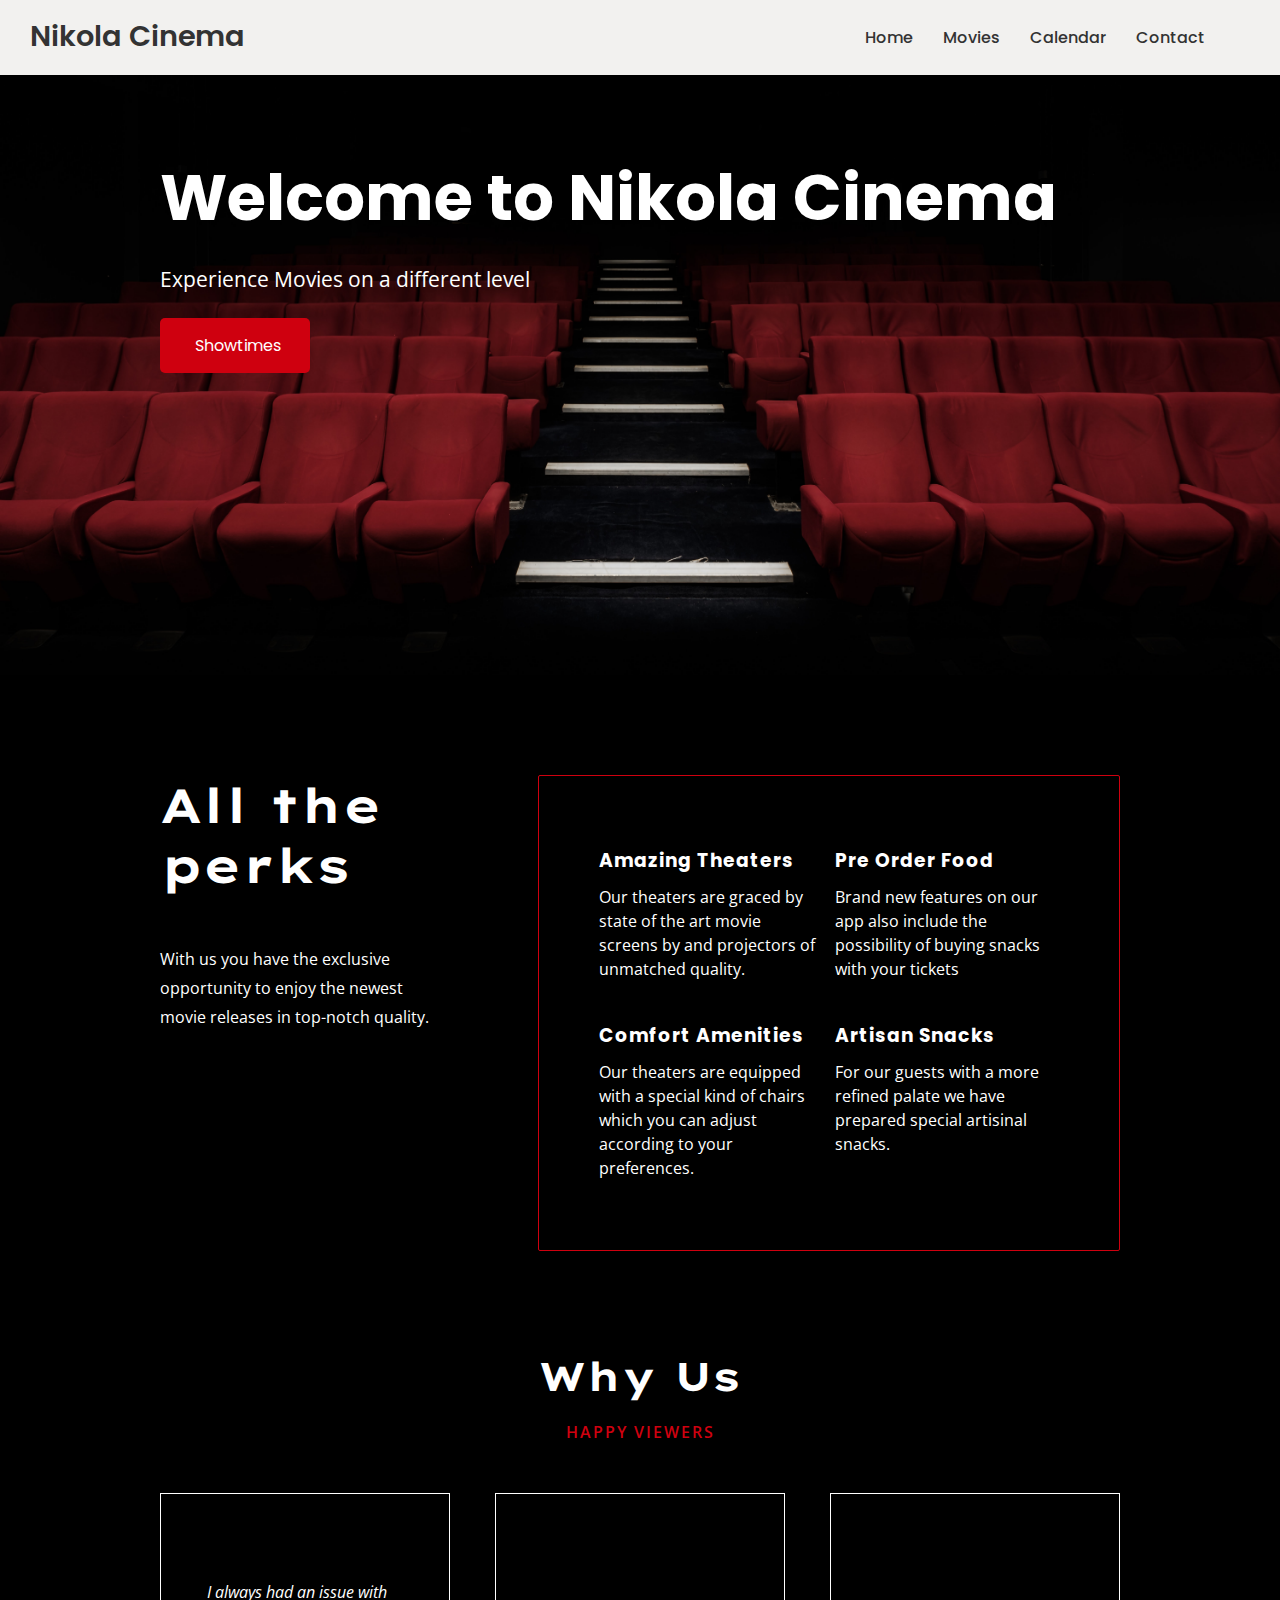
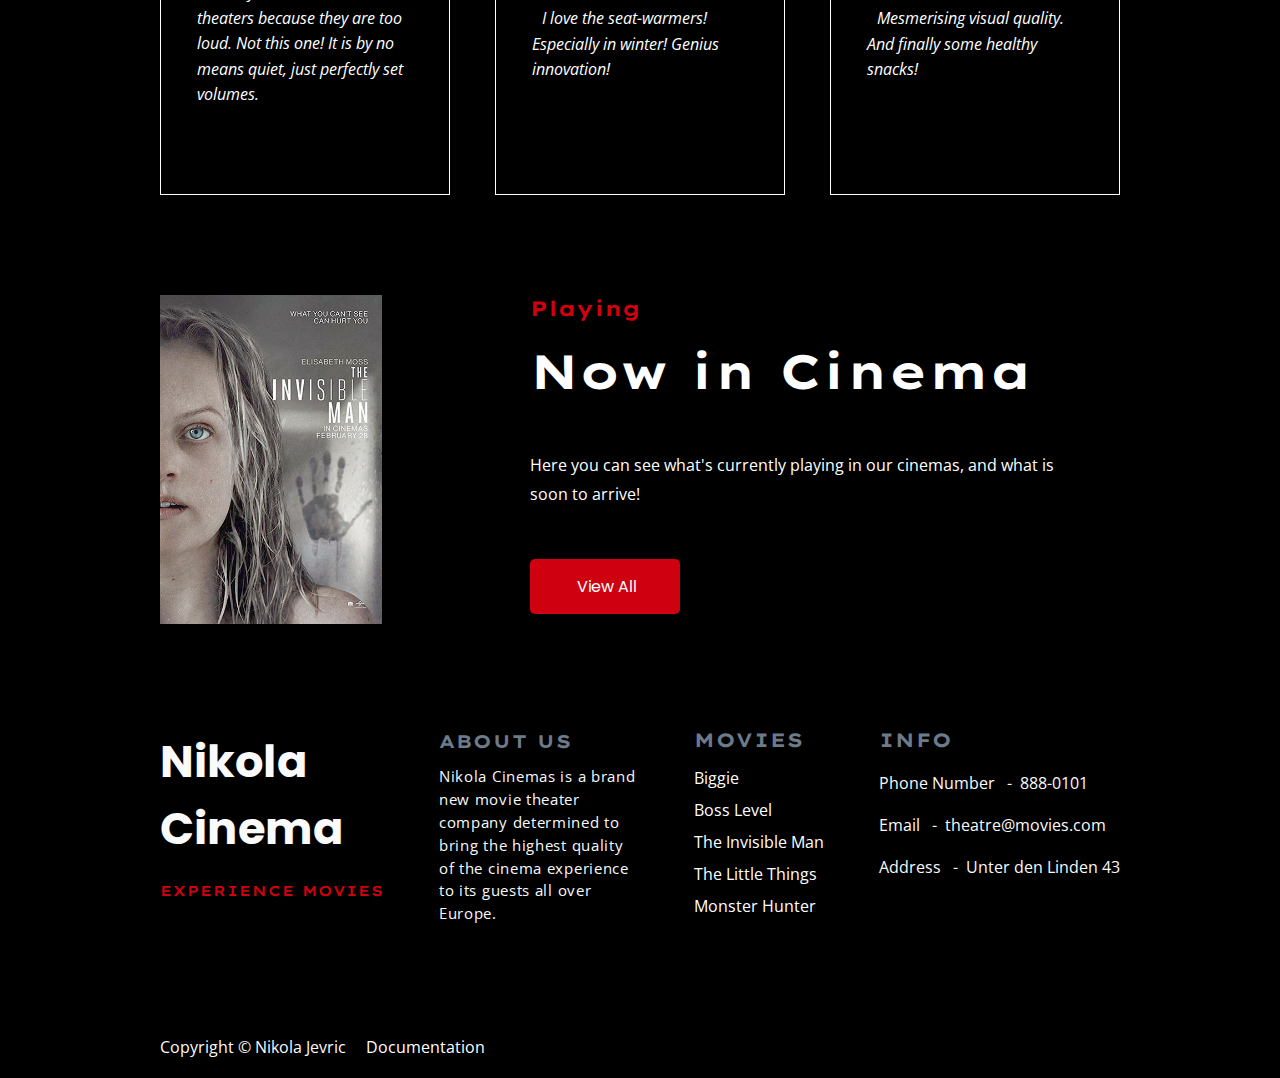
<file: index.html>
<!DOCTYPE html>
<html lang="en">
  <head>
    <meta charset="UTF-8" />
    <meta http-equiv="X-UA-Compatible" content="IE=edge" />
    <meta name="viewport" content="width=2, initial-scale=1.0" />
    <meta
      name="description"
      content="Nikola Cinemas is a brand new movie theater company determined to bring the highest quality of the cinema experience to its guests all over Europe. Created as a partnership between a projector and a sound company, it uses cutting edge technology in achieving its goal."
    />
    <meta name="keywords" content="Nikola cinema, movies,cinema" />
    <meta name="author" content="Nikola Matović" />
    <title>Nikola Cinema</title>
    <link rel="stylesheet" href="assets/css/style.css" type="text/css" />
    <link
      rel="stylesheet"
      href="https://cdnjs.cloudflare.com/ajax/libs/font-awesome/5.15.2/css/all.min.css"
      integrity="sha512-HK5fgLBL+xu6dm/Ii3z4xhlSUyZgTT9tuc/hSrtw6uzJOvgRr2a9jyxxT1ely+B+xFAmJKVSTbpM/CuL7qxO8w=="
      crossorigin="anonymous"
    />
    <link rel="preconnect" href="https://fonts.gstatic.com" />
    <link
      href="https://fonts.googleapis.com/css2?family=Lexend+Mega&family=Open+Sans&family=Poppins&display=swap"
      rel="stylesheet"
    />
    <link rel="icon" type="image/x-icon" href="assets/img/film-solid.svg" />
  </head>
  <body>
    <nav>
      <div id="wrapperNav">
        <div id="logo"></div>
        <div id="links"></div>
        <div id="hamburger">
          <i class="fas fa-bars"></i>
        </div>
      </div>
    </nav>
    <header>
      <div id="naslov">
        <h1>Welcome to Nikola Cinema</h1>
        <p>Experience Movies on a different level</p>
        <div id="dugme">
          <i class="fas fa-film"></i>
          <a href="calendar.html">Showtimes</a>
        </div>
      </div>
    </header>
    <main>
      <div id="about">
        <div id="tekst">
          <h2>All the perks</h2>
          <p>
            With us you have the exclusive opportunity to enjoy the newest movie
            releases in top-notch quality.
          </p>
        </div>
        <div id="opcije"></div>
      </div>
      <div id="komentari">
        <h2>Why Us</h2>
        <p class="podnaslov">Happy Viewers</p>
        <div id="blokoviKomentar"></div>
      </div>
      <div id="projekcija">
        <div id="slikaProjekcija">
          <img src="assets/img/invisible_man.jpg" alt="Now In Cinema" />
        </div>
        <div id="tekstProjekcija">
          <h2>Playing</h2>
          <h3>Now in Cinema</h3>
          <p>
            Here you can see what's currently playing in our cinemas, and what
            is soon to arrive!
          </p>
          <div id="dugme">
            <i class="fas fa-film"></i>
            <a href="movies.html">View All</a>
          </div>
        </div>
      </div>
    </main>
    <footer>
      <div id="wrapperFoo">
        <div id="gornjiFoo">
          <div class="logoFoo">
            <h3>Nikola <br />Cinema</h3>
            <p>Experience Movies</p>
          </div>
          <div class="aboutFoo">
            <h4>About Us</h4>
            <p>
              Nikola Cinemas is a brand new movie theater company determined to
              bring the highest quality of the cinema experience to its guests
              all over Europe.
            </p>
          </div>
          <div class="latestMovies">
            <h4>Movies</h4>
            <div id="linksFoo"></div>
          </div>
          <div class="kontaktInfoFoo">
            <h4>Info</h4>
            <div class="info">
              <p>Phone Number &nbsp; - &nbsp;</p>
              <a href="tel:052121"> 888-0101</a>
            </div>
            <div class="info">
              <p>Email &nbsp; - &nbsp;</p>
              <a href="mailto:052121"> theatre@movies.com</a>
            </div>
            <div class="info">
              <p>Address &nbsp; - &nbsp;</p>
              <a href="#">Unter den Linden 43</a>
            </div>
          </div>
        </div>
        <div id="donjiFoo">
          <div id="leviBlok">
            <p>Copyright &copy; Nikola Jevric</p>
            <a href="documentation.pdf">Documentation</a>
          </div>
          <div id="desniBlok">
            <a href=""><i class="fab fa-facebook"></i></a>
            <a href=""><i class="fab fa-youtube"></i></a>
            <a href=""><i class="fab fa-twitter"></i></a>
            <a href="sitemap.xml"><i class="fas fa-sitemap"></i></a>
          </div>
        </div>
      </div>
    </footer>

    <script src="https://ajax.googleapis.com/ajax/libs/jquery/3.4.1/jquery.min.js"></script>
    <script src="assets/js/main.js" type="text/javascript"></script>
  </body>
</html>
</file>
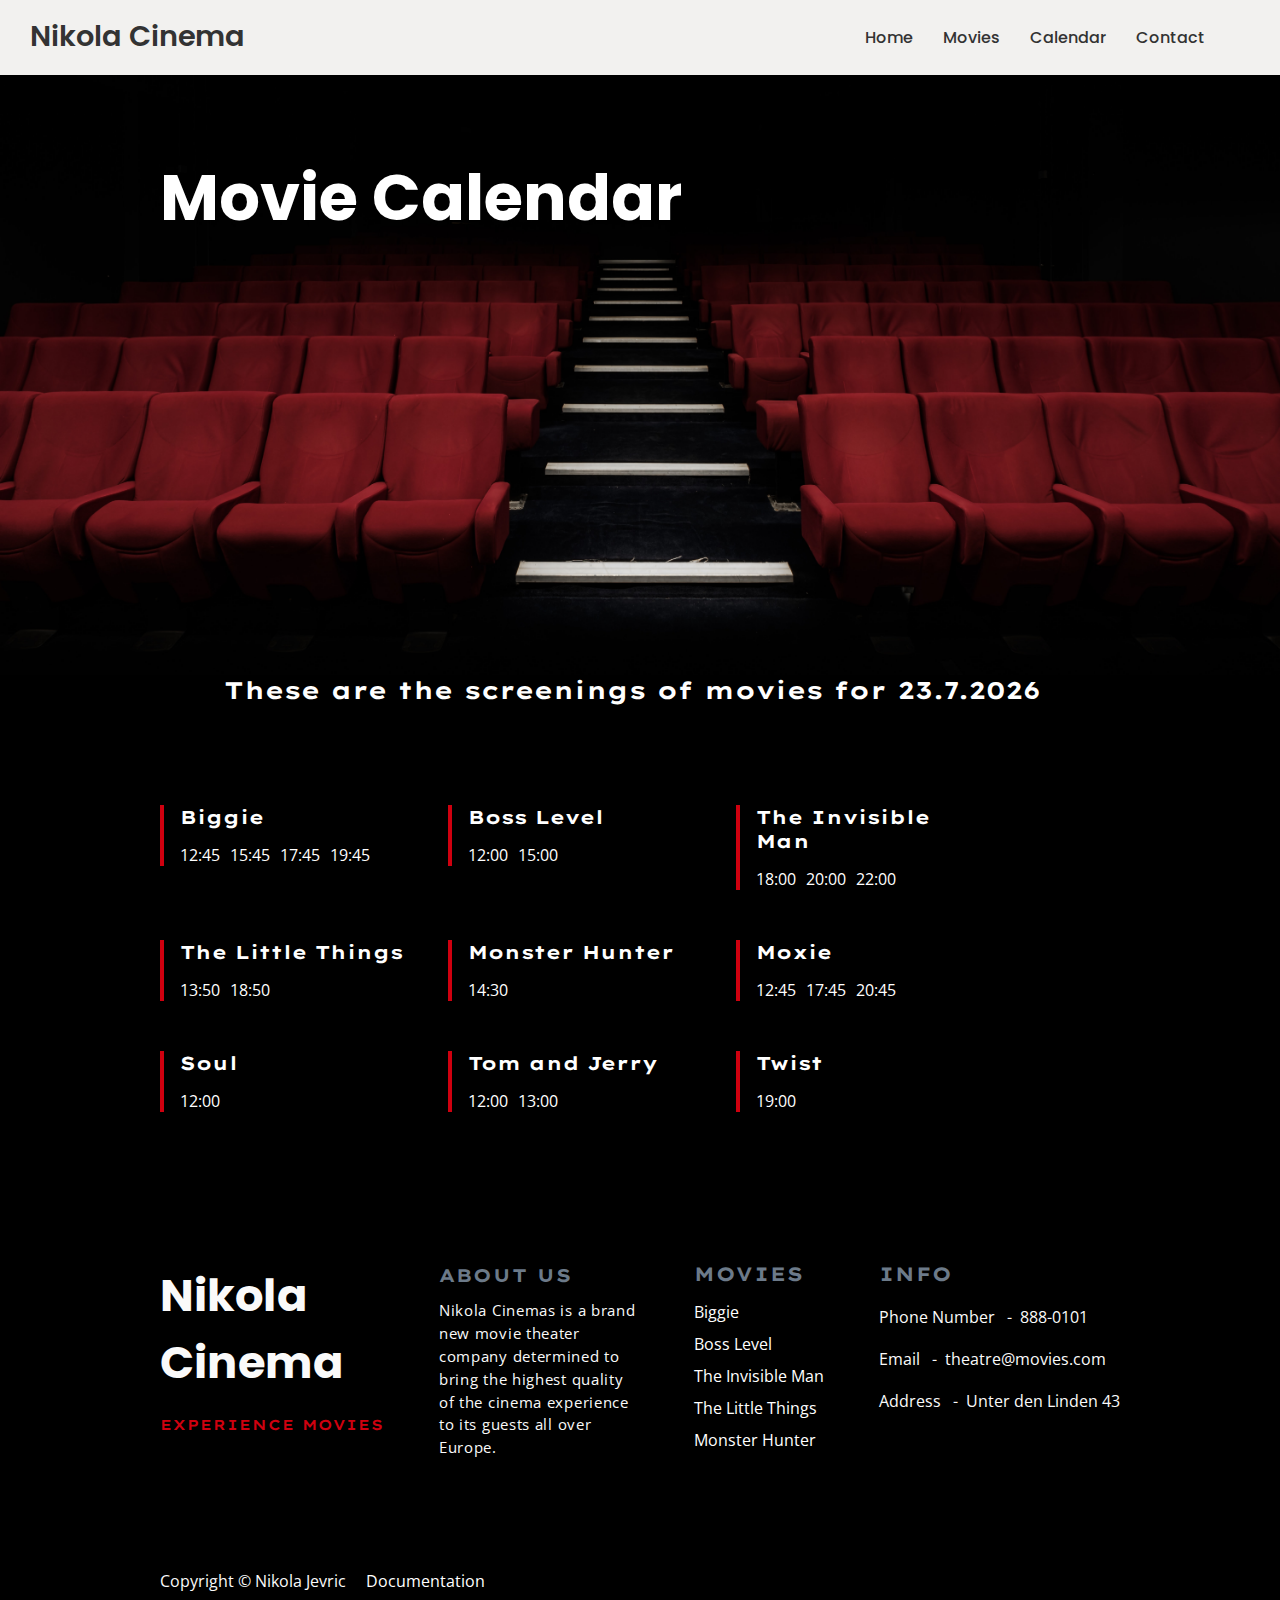
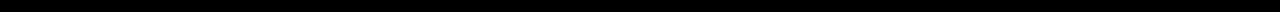
<file: calendar.html>
<!DOCTYPE html>
<html lang="en">
  <head>
    <meta charset="UTF-8" />
    <meta http-equiv="X-UA-Compatible" content="IE=edge" />
    <meta name="viewport" content="width=2, initial-scale=1.0" />
    <meta
      name="description"
      content="Nikola Cinemas is a brand new movie theater company determined to bring the highest quality of the cinema experience to its guests all over Europe. Created as a partnership between a projector and a sound company, it uses cutting edge technology in achieving its goal."
    />
    <meta name="keywords" content="movie,movies,calendar,movie calendar" />
    <meta name="author" content="Nikola Matović" />
    <title>Nikola Cinema - Calendar</title>
    <link rel="stylesheet" href="assets/css/style.css" type="text/css" />
    <link
      rel="stylesheet"
      href="https://cdnjs.cloudflare.com/ajax/libs/font-awesome/5.15.2/css/all.min.css"
      integrity="sha512-HK5fgLBL+xu6dm/Ii3z4xhlSUyZgTT9tuc/hSrtw6uzJOvgRr2a9jyxxT1ely+B+xFAmJKVSTbpM/CuL7qxO8w=="
      crossorigin="anonymous"
    />
    <link rel="preconnect" href="https://fonts.gstatic.com" />
    <link
      href="https://fonts.googleapis.com/css2?family=Lexend+Mega&family=Open+Sans&family=Poppins&display=swap"
      rel="stylesheet"
    />
    <link rel="icon" type="image/x-icon" href="assets/img/film-solid.svg" />
  </head>
  <body>
    <nav>
      <div id="wrapperNav">
        <div id="logo"></div>
        <div id="links"></div>
        <div id="hamburger">
          <i class="fas fa-bars"></i>
        </div>
      </div>
    </nav>
    <header>
      <div id="naslov">
        <h1>Movie Calendar</h1>
      </div>
    </header>
    <main>
      <h2 id="podnaslov">
        These are the screenings of movies for <span id="podnaslovSpan"></span>
      </h2>
      <div id="datumi"></div>
    </main>
    <footer>
      <div id="wrapperFoo">
        <div id="gornjiFoo">
          <div class="logoFoo">
            <h3>Nikola <br />Cinema</h3>
            <p>Experience Movies</p>
          </div>
          <div class="aboutFoo">
            <h4>About Us</h4>
            <p>
              Nikola Cinemas is a brand new movie theater company determined to
              bring the highest quality of the cinema experience to its guests
              all over Europe.
            </p>
          </div>
          <div class="latestMovies">
            <h4>Movies</h4>
            <div id="linksFoo"></div>
          </div>
          <div class="kontaktInfoFoo">
            <h4>Info</h4>
            <div class="info">
              <p>Phone Number &nbsp; - &nbsp;</p>
              <a href="tel:052121"> 888-0101</a>
            </div>
            <div class="info">
              <p>Email &nbsp; - &nbsp;</p>
              <a href="mailto:052121"> theatre@movies.com</a>
            </div>
            <div class="info">
              <p>Address &nbsp; - &nbsp;</p>
              <a href="#">Unter den Linden 43</a>
            </div>
          </div>
        </div>
        <div id="donjiFoo">
          <div id="leviBlok">
            <p>Copyright &copy; Nikola Jevric</p>
            <a href="documentation.pdf">Documentation</a>
          </div>
          <div id="desniBlok">
            <a href=""><i class="fab fa-facebook"></i></a>
            <a href=""><i class="fab fa-youtube"></i></a>
            <a href=""><i class="fab fa-twitter"></i></a>
            <a href="sitemap.xml"><i class="fas fa-sitemap"></i></a>
          </div>
        </div>
      </div>
    </footer>

    <script
      src="https://code.jquery.com/jquery-3.5.1.min.js"
      integrity="sha256-9/aliU8dGd2tb6OSsuzixeV4y/faTqgFtohetphbbj0="
      crossorigin="anonymous"
    ></script>
    <script src="assets/js/main.js" type="text/javascript"></script>
  </body>
</html>
</file>
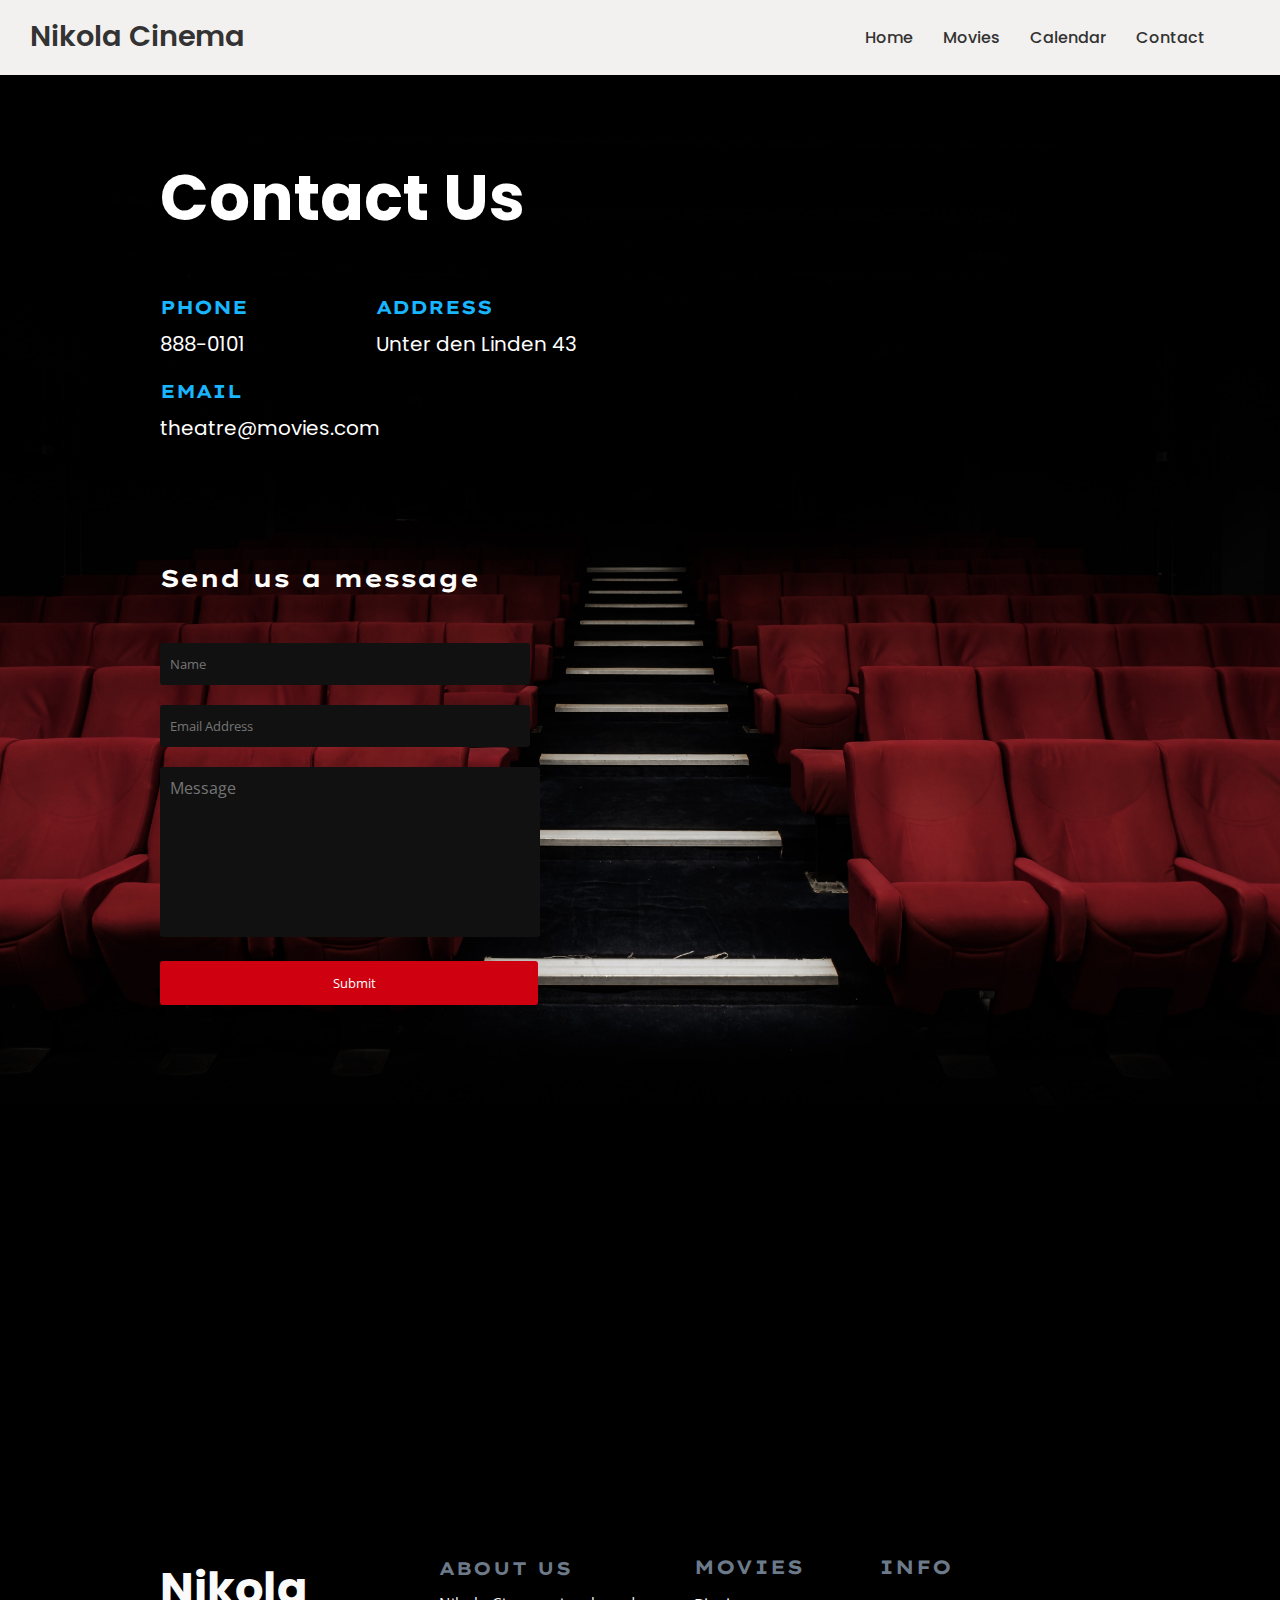
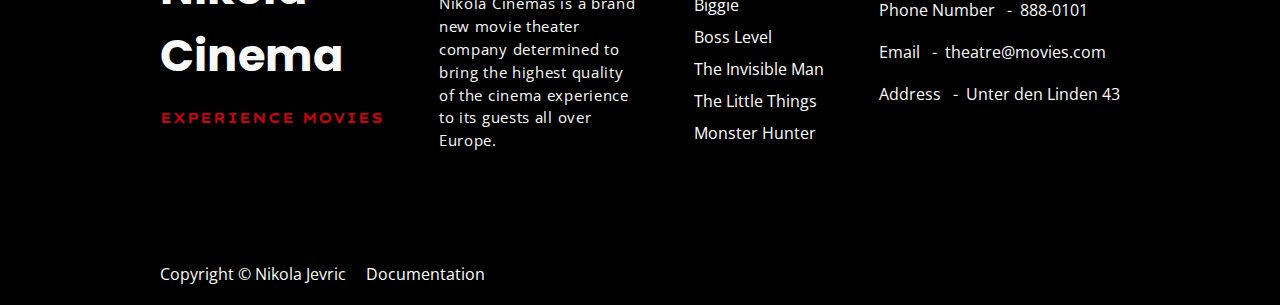
<file: contact.html>
<!DOCTYPE html>
<html lang="en">
  <head>
    <meta charset="UTF-8" />
    <meta http-equiv="X-UA-Compatible" content="IE=edge" />
    <meta name="viewport" content="width=2, initial-scale=1.0" />
    <meta
      name="description"
      content="Nikola Cinemas is a brand new movie theater company determined to bring the highest quality of the cinema experience to its guests all over Europe. Created as a partnership between a projector and a sound company, it uses cutting edge technology in achieving its goal."
    />
    <meta name="keywords" content="contact,message" />
    <meta name="author" content="Nikola Matović" />
    <title>Nikola Cinema - Contact</title>
    <link rel="stylesheet" href="assets/css/style.css" type="text/css" />
    <link
      rel="stylesheet"
      href="https://cdnjs.cloudflare.com/ajax/libs/font-awesome/5.15.2/css/all.min.css"
      integrity="sha512-HK5fgLBL+xu6dm/Ii3z4xhlSUyZgTT9tuc/hSrtw6uzJOvgRr2a9jyxxT1ely+B+xFAmJKVSTbpM/CuL7qxO8w=="
      crossorigin="anonymous"
    />
    <link rel="preconnect" href="https://fonts.gstatic.com" />
    <link
      href="https://fonts.googleapis.com/css2?family=Lexend+Mega&family=Open+Sans&family=Poppins&display=swap"
      rel="stylesheet"
    />
    <link rel="icon" type="image/x-icon" href="assets/img/film-solid.svg" />
  </head>
  <body>
    <nav>
      <div id="wrapperNav">
        <div id="logo"></div>
        <div id="links"></div>
        <div id="hamburger">
          <i class="fas fa-bars"></i>
        </div>
      </div>
    </nav>
    <header>
      <div id="naslov">
        <h1>Contact Us</h1>
        <div id="contactInfoBlock">
          <div class="contactInfo">
            <h3>Phone</h3>
            <a href="tel:111"> 888-0101</a>
          </div>
          <div class="contactInfo">
            <h3>Address</h3>
            <a href="https://goo.gl/maps/XMEQLj2FBGiPEshU7"
              >Unter den Linden 43</a
            >
          </div>
          <div class="contactInfo">
            <h3>Email</h3>
            <a href="mailto:theatre@movies.com">theatre@movies.com</a>
          </div>
        </div>
      </div>
      <div id="contact">
        <div id="forma">
          <h2>Send us a message</h2>
          <form action="#" method="POST" id="kontaktForma">
            <div class="group">
              <input type="text" name="ime" id="ime" placeholder="Name" />
              <p class="err"></p>
            </div>
            <div class="group">
              <input
                type="email"
                name="email"
                id="email"
                placeholder="Email Address"
              />
              <p class="err"></p>
            </div>
            <div class="group">
              <textarea
                id="poruka"
                name="poruka"
                placeholder="Message"
              ></textarea>
              <p class="err"></p>
            </div>

            <input type="submit" name="submit" id="submit" value="Submit" />
          </form>
        </div>
      </div>
    </header>
    <main>
      <div id="mapa">
        <iframe
          src="https://www.google.com/maps/embed?pb=!1m18!1m12!1m3!1d2427.9314824265803!2d13.384324115953126!3d52.51657904423496!2m3!1f0!2f0!3f0!3m2!1i1024!2i768!4f13.1!3m3!1m2!1s0x47a851c494835237%3A0x5cb479c27f53e5c6!2zVW50ZXIgZGVuIExpbmRlbiA0MywgMTAxMTcgQmVybGluLCDQndC10LzQsNGH0LrQsA!5e0!3m2!1ssr!2srs!4v1614987080625!5m2!1ssr!2srs"
          style="border: 0"
          allowfullscreen=""
          loading="lazy"
        ></iframe>
      </div>
    </main>
    <footer>
      <div id="wrapperFoo">
        <div id="gornjiFoo">
          <div class="logoFoo">
            <h3>Nikola <br />Cinema</h3>
            <p>Experience Movies</p>
          </div>
          <div class="aboutFoo">
            <h4>About Us</h4>
            <p>
              Nikola Cinemas is a brand new movie theater company determined to
              bring the highest quality of the cinema experience to its guests
              all over Europe.
            </p>
          </div>
          <div class="latestMovies">
            <h4>Movies</h4>
            <div id="linksFoo"></div>
          </div>
          <div class="kontaktInfoFoo">
            <h4>Info</h4>
            <div class="info">
              <p>Phone Number &nbsp; - &nbsp;</p>
              <a href="tel:052121"> 888-0101</a>
            </div>
            <div class="info">
              <p>Email &nbsp; - &nbsp;</p>
              <a href="mailto:052121"> theatre@movies.com</a>
            </div>
            <div class="info">
              <p>Address &nbsp; - &nbsp;</p>
              <a href="#">Unter den Linden 43</a>
            </div>
          </div>
        </div>
        <div id="donjiFoo">
          <div id="leviBlok">
            <p>Copyright &copy; Nikola Jevric</p>
            <a href="documentation.pdf">Documentation</a>
          </div>
          <div id="desniBlok">
            <a href=""><i class="fab fa-facebook"></i></a>
            <a href=""><i class="fab fa-youtube"></i></a>
            <a href=""><i class="fab fa-twitter"></i></a>
            <a href="sitemap.xml"><i class="fas fa-sitemap"></i></a>
          </div>
        </div>
      </div>
    </footer>

    <script
      src="https://code.jquery.com/jquery-3.5.1.min.js"
      integrity="sha256-9/aliU8dGd2tb6OSsuzixeV4y/faTqgFtohetphbbj0="
      crossorigin="anonymous"
    ></script>
    <script src="assets/js/main.js" type="text/javascript"></script>
  </body>
</html>
</file>
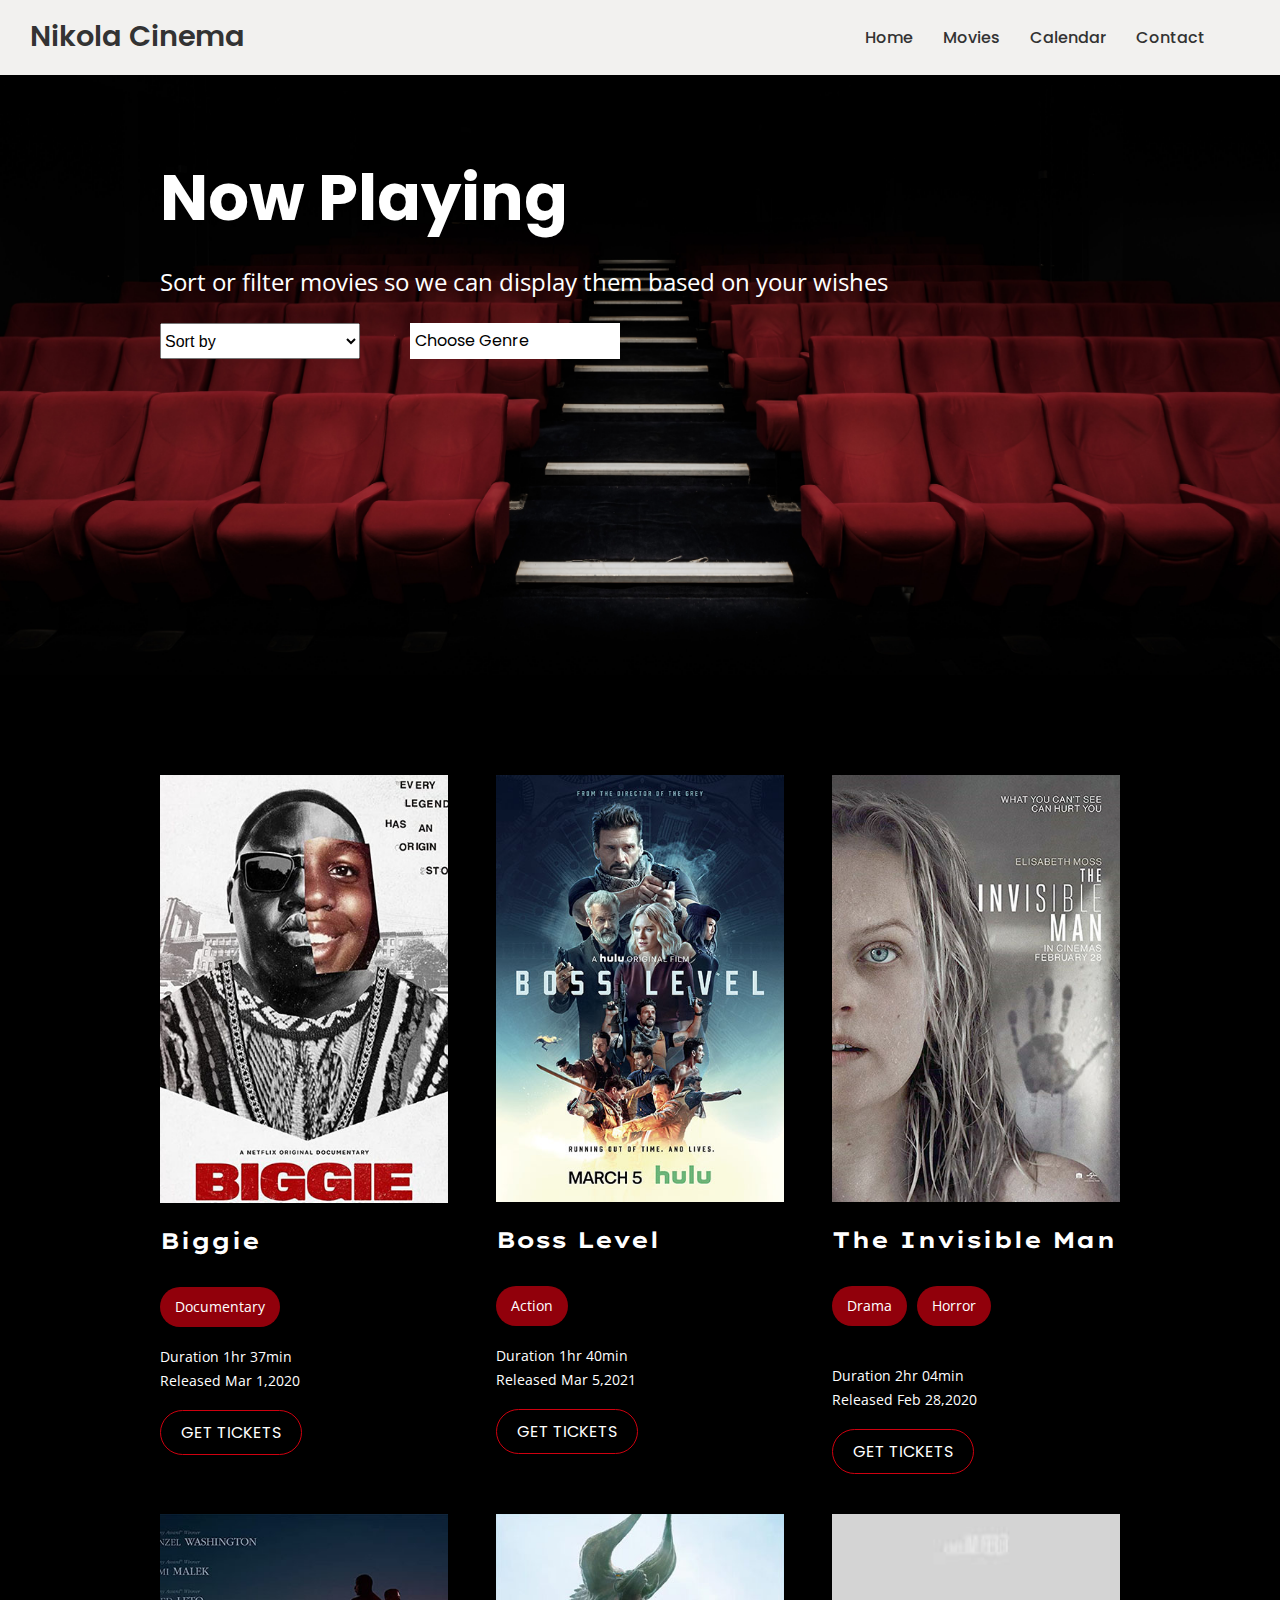
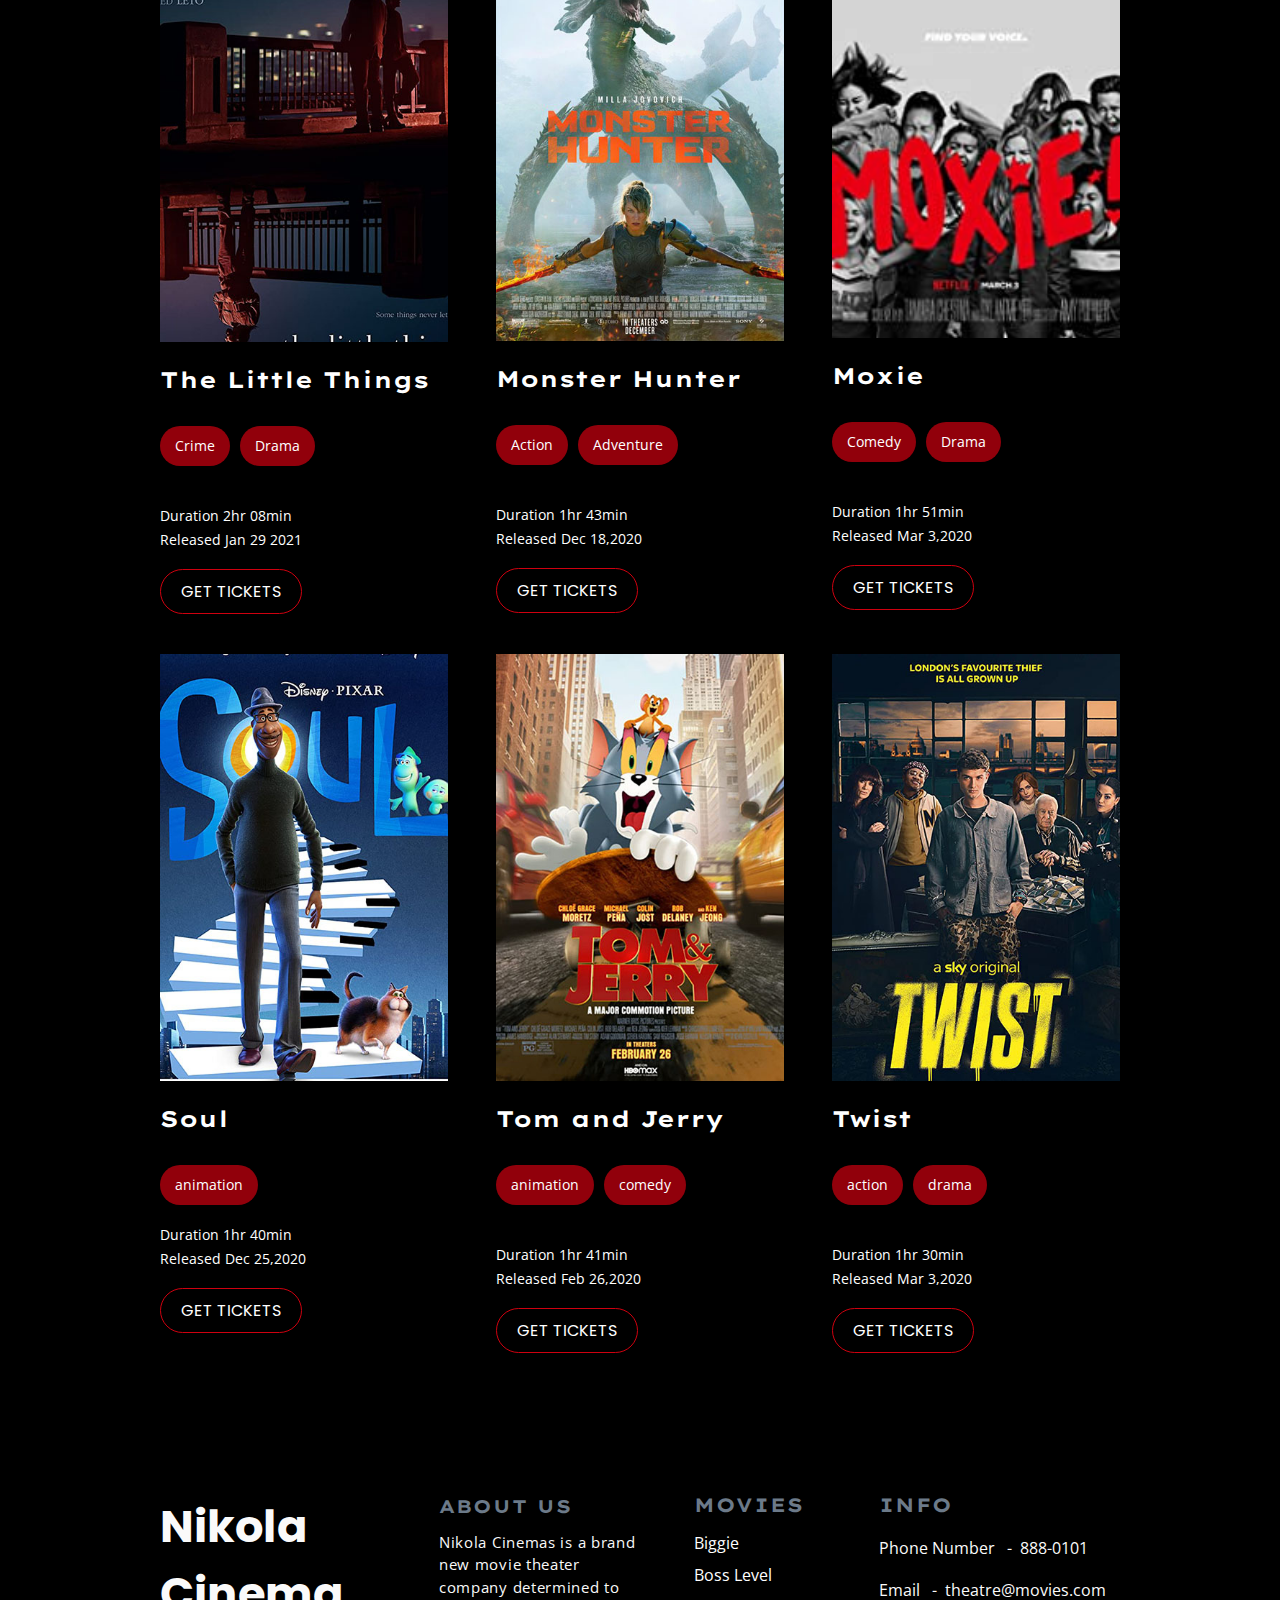
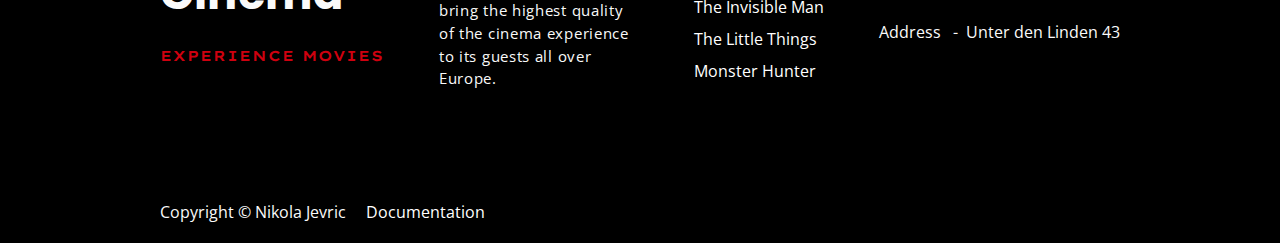
<file: movies.html>
<!DOCTYPE html>
<html lang="en">
<head>
    <meta charset="UTF-8"/>
    <meta http-equiv="X-UA-Compatible" content="IE=edge"/>
    <meta name="viewport" content="width=2, initial-scale=1.0"/>
    <meta name="description" content="Nikola Cinemas is a brand new movie theater company determined to bring the highest quality of the cinema experience to its guests all over Europe. Created as a partnership between a projector and a sound company, it uses cutting edge technology in achieving its goal."/>
    <meta name="keywords" content="now playing, action,comedy,adventure,drama,tickets,horror"/>
    <meta name="author" content="Nikola Matović"/>
    <title>Nikola Cinema - Movie List</title>
    <link rel="stylesheet" href="assets/css/style.css" type="text/css"/>
    <link rel="stylesheet" href="https://cdnjs.cloudflare.com/ajax/libs/font-awesome/5.15.2/css/all.min.css" integrity="sha512-HK5fgLBL+xu6dm/Ii3z4xhlSUyZgTT9tuc/hSrtw6uzJOvgRr2a9jyxxT1ely+B+xFAmJKVSTbpM/CuL7qxO8w==" crossorigin="anonymous" />
    <link rel="preconnect" href="https://fonts.gstatic.com">
    <link href="https://fonts.googleapis.com/css2?family=Lexend+Mega&family=Open+Sans&family=Poppins&display=swap" rel="stylesheet"/>
    <link rel="icon" type="image/x-icon" href="assets/img/film-solid.svg"/> 
</head>
<body>
    
    <nav>
        <div id="wrapperNav">
            <div id="logo"></div>
            <div id="links">
               
            </div>
            <div id="hamburger">
                <i class="fas fa-bars"></i>
            </div>
        </div>
    </nav>
    <header>
        <div id="naslov">
            <h1>Now Playing</h1>
            <p id="sortFilterTekst">Sort or filter movies so we can display them based on your wishes</p>
            <form action="#" method="POST" id="formaFilterSort">
                
                <div id="sortHtml">
                    <select id="sort">
                       
                    </select>
        
                </div>
                
                <div id="filter">
                    <div id="pocetniPrikazFilter"><span>Choose Genre</span><i class="fas fa-arrow-down"></i></div>
                    <div id="zanrovi">

                    

                    </div>
                </div>
            </form>
           

           
        </div>
       
    </header>
    <main>
       
        <div id="filmovi">
           
        </div>

        
    </main>
    <footer>
        <div id="wrapperFoo">
            <div id="gornjiFoo">
                <div class="logoFoo">
                    <h3>Nikola <br/>Cinema</h3>
                    <p>Experience Movies</p>
                </div>
                <div class="aboutFoo">
                    <h4>About Us</h4>
                    <p>Nikola Cinemas is a brand new movie theater company determined to bring the highest quality of the cinema experience to its guests all over Europe.</p>
                </div>
                <div class="latestMovies">
                    <h4>Movies</h4>
                    <div id="linksFoo">
               
                    </div>
                    
                   
                </div>
                <div class="kontaktInfoFoo">
                    <h4>Info</h4>
                    <div class="info">
                        <p>Phone Number &nbsp; - &nbsp;</p><a href="tel:052121"> 888-0101</a>
                    </div>
                    <div class="info">
                        <p>Email  &nbsp; - &nbsp; </p><a href="mailto:052121"> theatre@movies.com</a>
                    </div>
                    <div class="info">
                        <p>Address  &nbsp; - &nbsp; </p><a href="#">Unter den Linden 43</a>
                    </div>
                </div>
               
            </div>
            <div id="donjiFoo">
                <div id="leviBlok">
                    <p>Copyright &copy; Nikola Jevric</p>
                    <a href="documentation.pdf">Documentation</a>
                </div>
                <div id="desniBlok">
                    <a href=""><i class="fab fa-facebook"></i></a>
                    <a href=""><i class="fab fa-youtube"></i></a>
                    <a href=""><i class="fab fa-twitter"></i></a>
                    <a href="sitemap.xml"><i class="fas fa-sitemap"></i></a>
                </div>
            </div>
        </div>  
    </footer>
    <div id="getTicket">
        <div id="getTicketBlock">
            <div id="gornjiGetTicket">
                <h2>Order Tickets Online</h2>
                <i class="far fa-times-circle"></i>
            </div>
            <div id="donjiGetTicket">
                
            </div>
        </div>
    </div>
    <script
  src="https://code.jquery.com/jquery-3.5.1.min.js"
  integrity="sha256-9/aliU8dGd2tb6OSsuzixeV4y/faTqgFtohetphbbj0="
  crossorigin="anonymous"></script>
    <script src="assets/js/main.js" type="text/javascript"></script>
   
</body>
</html>
</file>
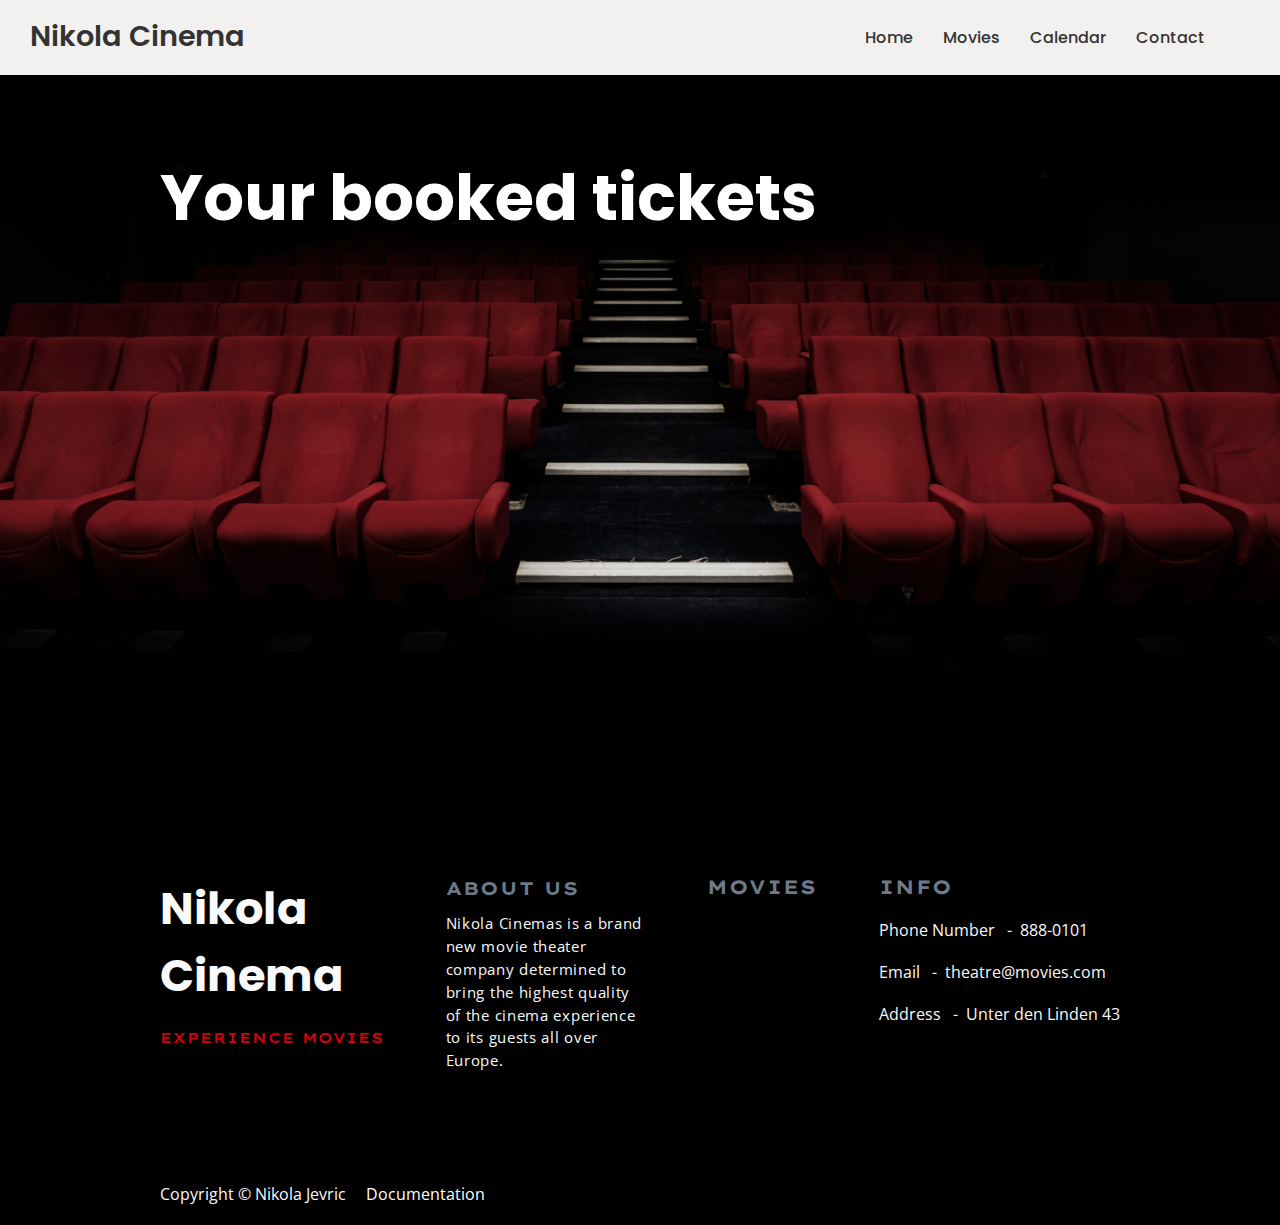
<file: orders.html>
<!DOCTYPE html>
<html lang="en">
<head>
    <meta charset="UTF-8"/>
    <meta http-equiv="X-UA-Compatible" content="IE=edge"/>
    <meta name="viewport" content="width=2, initial-scale=1.0"/>
    <meta name="description" content="Nikola Cinemas is a brand new movie theater company determined to bring the highest quality of the cinema experience to its guests all over Europe. Created as a partnership between a projector and a sound company, it uses cutting edge technology in achieving its goal."/>
    <meta name="keywords" content="booked tickets, tickets, booked"/>
    <meta name="author" content="Nikola Matović"/>
    <title>Nikola Cinema - Orders List</title>
    <link rel="stylesheet" href="assets/css/style.css" type="text/css"/>
    <link rel="stylesheet" href="https://cdnjs.cloudflare.com/ajax/libs/font-awesome/5.15.2/css/all.min.css" integrity="sha512-HK5fgLBL+xu6dm/Ii3z4xhlSUyZgTT9tuc/hSrtw6uzJOvgRr2a9jyxxT1ely+B+xFAmJKVSTbpM/CuL7qxO8w==" crossorigin="anonymous" />
    <link rel="preconnect" href="https://fonts.gstatic.com">
    <link href="https://fonts.googleapis.com/css2?family=Lexend+Mega&family=Open+Sans&family=Poppins&display=swap" rel="stylesheet"/>
    <link rel="icon" type="image/x-icon" href="assets/img/film-solid.svg"/> 
</head>
<body>
    <nav>
        <div id="wrapperNav">
            <div id="logo"></div>
            <div id="links">
                
            </div>
            <div id="hamburger">
                <i class="fas fa-bars"></i>
            </div>
        </div>
    </nav>

    <header>
        <div id="naslov">
            <h1>Your booked tickets</h1>
          
           
        </div>
       
    </header>
    <main>
        <div id="orders">

        </div>
    </main>
    <footer>
        <div id="wrapperFoo">
            <div id="gornjiFoo">
                <div class="logoFoo">
                    <h3>Nikola <br/>Cinema</h3>
                    <p>Experience Movies</p>
                </div>
                <div class="aboutFoo">
                    <h4>About Us</h4>
                    <p>Nikola Cinemas is a brand new movie theater company determined to bring the highest quality of the cinema experience to its guests all over Europe.</p>
                </div>
                <div class="latestMovies">
                    <h4>Movies</h4>
                    <div id="linksFoo">
               
                    </div>
                    
                   
                </div>
                <div class="kontaktInfoFoo">
                    <h4>Info</h4>
                    <div class="info">
                        <p>Phone Number &nbsp; - &nbsp;</p><a href="tel:052121"> 888-0101</a>
                    </div>
                    <div class="info">
                        <p>Email  &nbsp; - &nbsp; </p><a href="mailto:052121"> theatre@movies.com</a>
                    </div>
                    <div class="info">
                        <p>Address  &nbsp; - &nbsp; </p><a href="#">Unter den Linden 43</a>
                    </div>
                </div>
               
            </div>
            <div id="donjiFoo">
                <div id="leviBlok">
                    <p>Copyright &copy; Nikola Jevric</p>
                    <a href="documentation.pdf">Documentation</a>
                </div>
                <div id="desniBlok">
                    <a href=""><i class="fab fa-facebook"></i></a>
                    <a href=""><i class="fab fa-youtube"></i></a>
                    <a href=""><i class="fab fa-twitter"></i></a>
                    <a href="sitemap.xml"><i class="fas fa-sitemap"></i></a>
                </div>
            </div>
        </div>  
    </footer>
 
    <script src="https://ajax.googleapis.com/ajax/libs/jquery/3.4.1/jquery.min.js"></script>
    <script src="assets/js/main.js" type="text/javascript"></script>
</body>
</html>
</file>
<file: assets/css/style.css>
*{
    padding:0px;
    margin:0px;
    
   
    
}

a{
    text-decoration: none;
    color:#fff;
}
p,label,textarea,input{
    font-family: 'Open Sans', sans-serif;
}
h2,h3{
    font-family: 'Lexend Mega', sans-serif;
}
/* NAV */
nav{
   width:100%;
    z-index: 100;
   background:#F2F1EF;
   padding:15px 0px;
   position:fixed;
   top:0px;
   font-family: 'Poppins', sans-serif;
}
 #wrapperNav{
    display: flex;
    justify-content: space-between;
    margin:0px 30px;
}
 nav #logo a{
    font-size:1.8em;
    font-weight: 600;
    
    color:#333;
}
 nav #links{
    margin:10px 0px;
    transition: .3s ease;

}
nav #hamburger{
    display:none;
}
 nav #links a{

    margin:0px 15px;
    font-size:1em;
    text-decoration: none;
    color: #333;
    font-weight: 500;
   
    transition: .3s ease;
}

 nav #links a:hover{
    color:#6C7A89;
}
nav #links .active{
    font-weight: 600;
}




/* HEADER */
header{
    min-height:75vh;
    background-image: url('../img/heaader.jpg');
    background-size: cover;
    background-position: bottom;
    
}
header #naslov{

    color:#fff;
    width:65%;
    margin:0px auto;
    padding-top:250px;
    /* margin:auto auto; */
    font-family: 'Poppins', sans-serif;
}
header #naslov h1{
    font-size:4.8em;
    margin-bottom: 20px;
}
header #naslov #sortFilterTekst{
    font-size:1.5em;
    color:#fff;
}
header #naslov p{
    font-size:1.5em;
    color:#fff;
    padding-bottom: 25px;
}
header #naslov #dugme, main #projekcija #tekstProjekcija #dugme{
    text-decoration: none;
    padding:15px;
    width:150px;
    background-color: #CF000F;
    text-align: center;
    color:#fff;
    border-radius: 5px;
}
header #naslov #dugme i,main #projekcija #tekstProjekcija #dugme i{
    margin-right: 5px;
}
header #naslov #dugme a,main #projekcija #tekstProjekcija #dugme a{
    color:#fff;
    text-decoration: none;
}


/* MAIN */
main{
    color:#fff;
}
main #about{
    width:65%;
    padding-top: 100px;
    margin:0px auto;
    display: flex;
    justify-content: space-between;
}
main #about #tekst{
    width:30%;
}
main #about #tekst h2{
    font-size:4em;
    font-family: 'Lexend Mega', sans-serif;
    margin-bottom: 50px;
}

main #about #tekst p{
    line-height: 1.8;
}
main #about #opcije{
    border:1px solid #CF000F;
    padding:50px;
    width: 50%;
   text-align: left;
    border-radius: 2px;
   
}
main #about #opcije .opcija{
    padding:20px 10px;
    width:45%;
    float: left;
    
}

main #about #opcije h3{
    font-family: 'Poppins', sans-serif;
    margin-bottom: 10px;
    letter-spacing: 1px;
}
main #about #opcije .opcija p{
    text-align: left;
    line-height: 1.5;
}
main #komentari{
    width:65%;
    margin:0px auto;
    margin-top:100px;
}
main #komentari h2{
    font-size:2.5em;
    text-align: center;
}
main #komentari .podnaslov{
    margin-top:20px;
    color:#CF000F;
    letter-spacing: 2px;
    text-transform: uppercase;
    text-align: center;
    font-weight: 600;
}
main #komentari #blokoviKomentar {
    display:flex;
    justify-content: space-between;
}
main #komentari #blokoviKomentar .blokKomentar{
    margin-top:50px;
    height:300px;
    width:30%;
    border:1px solid #fff;
    position:relative;
}
main #komentari #blokoviKomentar .blokKomentar p{
    font-size:1em;
    line-height: 1.6;
    width:75%;
    font-style: italic;
    position:absolute;
    top:50%;
    left:50%;
    transform: translate(-50%,-50%);
}
main #komentari #blokoviKomentar .blokKomentar p span:first-of-type{
    margin-right: 10px;
}
main #komentari #blokoviKomentar .blokKomentar p span:last-child{
    margin-left: 10px;
}
main #projekcija{
    width:65%;
    /* margin:200px auto; */
    margin:0px auto;
    padding:100px 0px;
    display:flex;
}
main #projekcija #slikaProjekcija img{
    width:60%;
}
main #projekcija #tekstProjekcija h2{
    font-size:1.3em;
    color:#CF000F;
    margin-bottom: 20px;
    font-family: 'Lexend Mega', sans-serif;
}  
main #projekcija #tekstProjekcija h3{
    font-size:3em;
    margin-bottom: 50px;
}
main #projekcija #tekstProjekcija p{
    width:90%;
    margin-bottom: 50px;
    line-height: 1.8;
}
main #projekcija #tekstProjekcija a{
    font-family: 'Poppins', sans-serif;
}
main,footer{
    background-color: #000;
}

/* MOVIES */
#formaFilterSort{
    display: flex;
}
#formaFilterSort #sort{
    width:200px;
    height:36px;
    margin-right: 50px;
   font-size:1em;
}
#formaFilterSort #sort option{
    padding:20px 0px;
}
#formaFilterSort #filter #pocetniPrikazFilter{
    height:31px;
    background-color: #fff;
    color:#000;
    padding:5px 5px 0px 5px;
    display: flex;
    justify-content: space-between;
    width:200px;
    
}
#formaFilterSort #filter #pocetniPrikazFilter i{
    padding-top:6px;
    font-size:.75em;
}
#formaFilterSort #filter{
    width:200px;
    
}
#zanrovi{
    padding:10px 10px;
    display:none;
    background:#fff;
    color:#333;
    width:190px
}
#zanrovi input{
    margin-bottom: 10px;
    margin-right: 10px;
}
.prikazZanr{
    display:block!important;
}






main #filmovi{
    width:65%;
    margin:0px auto;
    
    padding:100px 0px;
    display: flex;
    flex-wrap: wrap;
    justify-content: space-between;
}
#filmovi .film{
    width:22%;
    margin-bottom: 50px;

}

#filmovi .film:nth-child(4){
    flex-wrap: after;
}
#filmovi .film img{
    width:100%;
}

#filmovi .film h2{
    min-height:40px;
    margin: 20px 0px;
    font-size:1.4em;
}
#filmovi .film .genre{
    display: flex;
    flex-wrap: wrap;
    margin-bottom: 10px;

}
#filmovi .film .genre p{
    background:rgba(207, 0, 15,0.7);
    text-align: center;
    border-radius: 2px;
    padding:10px 15px;
    margin-bottom: 10px;
    margin-right: 10px;
     height:20px;
     border-radius: 50px;
}

#filmovi .film p{
    margin-bottom: 5px;
    font-size:.9em;
}
#filmovi .film p:nth-of-type(2){
   margin-bottom: 30px;
}
#filmovi .film a{
   
    border:1px solid #CF000F;
    padding:10px 20px;
    text-decoration: none;
    color:#fff;
    text-align: center;
    font-family: 'Poppins', sans-serif;
    text-transform: uppercase;
    transition: .3s ease;
    border-radius: 50px;
    
}
#filmovi .film a:hover{
    
    background-color: #CF000F;
}


/* CALENDAR */
main #podnaslov{
    width: 65%;
    margin:0px auto;
}
main #datumi{
    width:65%;
    margin:0px auto;
    padding:100px 0px;
    display: flex;
    flex-wrap: wrap;
    
}
main #datumi .datum{
    padding-bottom: 20px;
    width:30%;
    
   
 
}
main #datumi .datum h2{
    margin-bottom: 50px;
    font-size:2.5em;
}
main #datumi .datum .projekcijaFilmova{
    display: flex;
    flex-wrap: wrap;
}
main #datumi .datum .filmProjekcija{
    margin-bottom: 30px;
    margin-right: 50px;
    width:80%!important;
    position:relative;
    padding-left: 20px;
   
}
.linija{
    height:100%;
    width:4px;
    background-color: #CF000F;
    position:absolute;
    left:0px;
}

main #datumi .datum .filmProjekcija .vremePrikaz{
    display: flex;
    margin-top:15px;
}
main #datumi .datum .filmProjekcija .vremePrikaz p{
    margin-right: 10px;
}



/* AUTHOR */
#autor{
    width:65%;
    margin:0px auto;
    display: flex;
    justify-content: space-between;
    padding:100px 0px;
}
#autor #slikaAutor{
    width: 30%;
}
#autor #slikaAutor img{
    width: 100%;
}
#autor #tekstAutor .infoAutor{
    margin-bottom: 50px;
}
#autor #tekstAutor .infoAutor h2{
    font-size:2.5em;
    margin-bottom: 50px;
}
#autor #tekstAutor{
    line-height:1.8;
}

/* CONTACT */
#contactInfoBlock{
    margin-top:50px;
    width:50%;
    display: flex;
    flex-wrap: wrap;
}
#contactInfoBlock .contactInfo{
    width: 45%;
    margin-bottom: 20px;
}
#contactInfoBlock .contactInfo h3{
    text-transform: uppercase;
    margin-bottom: 10px;
    color:#19B5FE;
}
#contactInfoBlock .contactInfo a{
    font-size:1.25em;
}
#contact{
    margin:0px auto;
    padding:100px 0px;
    width:65%;
    display: flex;
    justify-content: space-between;
}
#contact #forma{
    width:50%;
}
#contact #forma h2{
    margin-bottom: 50px;
    color: #fff;
}
#contact #forma form{
    width:75%;
    display: flex;
    flex-direction: column;
    
    
}

#contact #forma form .err{
    color:#fff;
    margin-top:10px;
    margin-bottom: 20px;
    letter-spacing: .6px;
}
#contact #forma form input{
    height:42px;
    padding-left: 10px;
   
  width:100%;
    background-color: rgb(17,17,17);
    border:0px;
    color:#fff;
    border-radius: 3px;
}
#contact #forma form textarea{
    width:100%;
    height:150px;
    resize: none;
    border:0px;
    background-color: rgb(17,17,17);
    border-radius: 3px;
    padding:10px;
    color:#fff;
    font-size:1em;
    margin-bottom:0px;
}
#contact #forma form input[type="submit"]{
    background-color: rgb(207, 0, 15);
    height:44px;
    width:105%;
}
 #mapa {
    width: 100%;
    height:350px;
    border:0px;
    padding-bottom: 100px;
}
#mapa iframe{
    width: 100%;
    height:100%;
    border:0px;
}
/* TICKETS */
#karte{
    width:65%;
    margin:0px auto;
    height:100vh;
    padding:100px 0px;
}
#karte h2{
    font-size:1.5em;
    margin-bottom: 20px;
}

#bioskop {
    display: flex;
    margin:0px auto;
    
}
#bioskop .kolona:nth-of-type(2){
    margin:0px 20px;
}
#bioskop .kolona .red{
    display: flex;
}
#bioskop .kolona .red .sediste{
    margin-right: 10px;
    height:20px;
    width:20px;
    background-color: #fff;
    margin-bottom: 10px;
    border-radius: 1px;
}
/* FOOTER */
footer{
    width:100%;
    color:#fafafa;
    position:relative;
}
footer #wrapperFoo{
    width: 65%;
    min-height:350px;
    margin:0px auto;
}
footer #gornjiFoo{
    height:90%;
    display:flex;
    justify-content: space-between;
   
}
footer #gornjiFoo h4{
    font-size:1.2em;
    text-transform: uppercase;
    letter-spacing: 1px;
    margin-bottom: 10px;
    color:#6C7A89;
    font-family: 'Lexend Mega', sans-serif;
}
footer #gornjiFoo .logoFoo h3{
    font-size:2.8em;
    padding-bottom: 20px;
    font-family: 'Poppins', sans-serif;
    
}
footer #gornjiFoo .logoFoo p{
    font-size:1em;
    font-weight: 600;
    text-transform: uppercase;
    letter-spacing: 1.5px;
    font-family: 'Lexend Mega', sans-serif;
    color:#CF000F;
}
footer #gornjiFoo .aboutFoo{
    width:250px;
    line-height:1.5;
    letter-spacing: .7px;
    font-family: 'Open Sans', sans-serif;
}
footer #gornjiFoo #linksFoo{
    display: flex;
    flex-direction: column;
}
footer #gornjiFoo .latestMovies #linksFoo{
    display: flex;
    flex-direction: column;
}
footer #gornjiFoo .latestMovies #linksFoo a{
    padding:5px 0px;
    font-family: 'Open Sans', sans-serif;
    color:#fff;
}

footer #gornjiFoo .kontaktInfoFoo .info{
    display:flex;
    padding:10px 0px;
    font-size:1em;
    font-family: 'Open Sans', sans-serif;
}
footer #gornjiFoo .kontaktInfoFoo .info a{
    color:#fafafa;
}
footer #donjiFoo{
    /* height:10%; */
    display:flex;
    position:absolute;
    bottom:20px;
    width:65%;
    justify-content: space-between;
}
footer #donjiFoo #leviBlok{
    
    padding-top:15px;
    position:relative;
    left:0px;
    font-family: 'Open Sans', sans-serif;
    display: flex;
}
footer #donjiFoo #leviBlok a{
    margin-left:20px;
}
footer #donjiFoo #desniBlok{
    font-size:1.6em;
    position:relative;
    left:0px;
}
footer #donjiFoo #desniBlok i{
    padding:0px 10px;
}
#getTicket{
    background:rgba(0,0,0,0.9);
    height:100vh;
    width:100vw;
    display: none;
    position:fixed;
    top:0px;
}
#getTicket #getTicketBlock{
    width: 25%;
    height:50%;
    background:#fff;
    position:absolute;
    top:50%;
    left:50%;
    transform:translate(-50%,-50%);
    padding:50px;
}
#getTicket #getTicketBlock #gornjiGetTicket{
    display: flex;
    justify-content: space-between;
    margin-bottom: 50px;
}
#getTicket #getTicketBlock #gornjiGetTicket i{
    font-size:1.5em;
}
#formaGetTicket .form-group{
    display: flex;
    flex-direction: column;
    padding-bottom: 15px;
   
}
#formaGetTicket .form-group label{
    margin-bottom: 10px;
    font-size: 1.2em;
    font-weight: 600;
}
.form-group input,.form-group select{
    height:36px;
    padding-left: 5px;
    border-radius: 5px;
    border:0px;
    background:rgb(122, 95, 95);
    color:#fff;
}
#submitTicket{
    height:40px;
    border:0px;
    width:100%;
    margin-top:10px;
    background:#CF000F;
    color:#fff;
    border-radius: 5px;
    
}
/* Orders */
main #orders{
    width:65%;
    margin:0px auto;
    padding:100px 0px;
    display: flex;
    justify-content:space-between;
    flex-wrap: wrap;
}
main #orders .prazanLs p{
    line-height: 2;
}
main #orders .filmBooked{
    width:22%;
    
    margin-bottom: 50px;
}
main #orders .filmBooked img{
    width:100%;
    margin-bottom: 20px;
}
main #orders .filmBooked p:nth-of-type(1){
    margin-bottom: 10px;
   margin-top:20px;
}
main #orders .filmBooked p:nth-of-type(3){
    margin-top:20px;
    font-weight: 600;
 }
main #orders .filmBooked img{
    width:100%;
    margin-bottom: 20px;
}
@media screen and (max-width:1440px){
    header #naslov{
        padding-top:200px;
    }
    header #naslov h1 {
        font-size: 4em;
    }
    header #naslov p {
        font-size: 1.3em;
    }
    footer #gornjiFoo .aboutFoo {
        width: 200px;
        font-size: .95em;
    }
    footer #gornjiFoo .logoFoo p {
        font-size: .9em;
        letter-spacing: 1px;
    }
    footer #donjiFoo #desniBlok {
        font-size: 1.3em;
    }
    #filmovi .film {
        width: 30%;
    }
    main #datumi .datum .filmProjekcija {
        width:15%;
    }
    #getTicket #getTicketBlock {
        width: 35%;
    }
    #autor #tekstAutor {
       width:50%;
    }
  
}
@media screen and (max-width:1280px){
    header #naslov{
        padding-top:150px;
    }
    header #naslov, main #about,main #komentari, main #projekcija,footer #wrapperFoo,main #filmovi,main #datumi,#contact,footer #donjiFoo,main #orders
    {
        width:75%;
    }
    header #naslov #dugme, main #projekcija #tekstProjekcija #dugme {
        width: 120px; 
    }
    main #about #tekst h2 {
        font-size: 3em;
    
    }
    main #orders .filmBooked {
        width: 29%;
        margin-bottom: 50px;
    }
}
@media screen and (max-width:1024px){
    @keyframes navAnimacija{
        from{
            left:-1000px;
        }
        to{
            left:0px;
        }
    }
    #filmovi .film h2{
        min-height:50px;
        font-size:1.2em;
    }
    nav #hamburger{
        display:block;
    }
    nav #hamburger i{
        font-size:1.5em;
        margin-top:3px;
    }
    nav #links{
        display:none;
        position:absolute;
        top:50px;
        left:0px;
        width:100%;
        background:#F2F1EF;
        flex-direction: column;
        padding:20px;
       
    }
    nav #links a{
        padding:10px 0px;
    }
    .otvoriNav{
        display:flex!important;
        animation:navAnimacija .5s;
    }
    header {
        min-height: 50vh;
       
    }
    main #about{
        flex-wrap: wrap;
    }
    main #about #tekst {
        width: 100%;
    }
    main #about #opcije {
        margin-top:50px;
        width: 100%;
    }
   
    footer #gornjiFoo {
       flex-direction: column;
    }
    footer #gornjiFoo .aboutFoo{
        margin:50px 0px;
    }
    footer #gornjiFoo .kontaktInfoFoo{
        margin:50px 0px;
    }
    #contactInfoBlock {
       
        width: 75%;
   
    }
    #contact #forma {
        width: 100%;
    }
    
}
@media screen and (max-width:768px){
    #autor{
        flex-wrap: wrap;
    }
    #autor #slikaAutor {
        width: 50%;
    }
    #autor #tekstAutor {
        width: 100%;
    }
    main #datumi .datum {
        padding-bottom: 20px;
        width: 45%;
    }
    header #naslov #sortFilterTekst {
        font-size: 1.2em;
        color: #fff;
    }
    #getTicket #getTicketBlock {
        width: 50%;
    }
    main #komentari #blokoviKomentar .blokKomentar p {
        font-size: .9em;
        line-height: 1.5;
        width: 75%;
    
    }
}
@media screen and (max-width:540px){
    header #naslov h1 {
        font-size: 3em;
    }
    header #naslov p {
        font-size: 1.1em;
    }
    header #naslov #dugme, main #projekcija #tekstProjekcija #dugme {
  
        padding: 10px;
        
    }
    main #about #tekst h2 {
        font-size: 2.2em;
    }
    main #about #tekst p {
        line-height: 1.8;
        width:80%;
    }
    main #about #opcije .opcija {
        padding: 10px 5px;
        width: 100%;
    }
    main #komentari{
        width: 95%;
    }
    main #komentari #blokoviKomentar .blokKomentar p {
        font-size: .85em;
    }
    main #projekcija #tekstProjekcija h3 {
        font-size: 2.2em;
        margin-bottom: 50px;
    }
    main #projekcija #tekstProjekcija p {
        width: 90%;
        margin-bottom: 30px;
        line-height: 1.6;
        font-size:.95em;
    }
    main #about #opcije {
       
        padding: 30px;
        
    }
    footer #donjiFoo {
        flex-direction: column;
        flex-direction: column-reverse;
        position: static;
    }
    nav #hamburger i {
        font-size: 1.3em;
        margin-top: 5px;
    }
    #formaFilterSort #sort {
        width: 150px;
       margin-right: 20px;
    }
    #formaFilterSort #filter #pocetniPrikazFilter{
       
        width: 150px;
    }
    #zanrovi{
        width:140px;
    }
    #filmovi .film {
        width: 45%;
    }
    #filmovi .film .genre {
        min-height:60px;
    }
    
    #filmovi .film .genre p{
        font-size:.85em;
        padding:10px;
    }
    #getTicket #getTicketBlock {
        width: 70%;
        
    }
    #getTicket #getTicketBlock #gornjiGetTicket {

        margin-bottom: 20px;
    }
    #getTicket #getTicketBlock #gornjiGetTicket h2{
        font-size:1.2em;
        
    }
    main #datumi .datum .filmProjekcija {
        width: 30%;
    }
    #contactInfoBlock {
        width: 100%;
    }
    #contactInfoBlock .contactInfo h3 {
        font-size:1.2em;
    }
    #contactInfoBlock .contactInfo a {
        font-size: 1em;
    }
    main #datumi .datum {
        padding-bottom: 20px;
        width: 47%;
    }
    main #orders .filmBooked {
        width: 45%;
        margin-bottom: 50px;
    }
    
}
@media screen and (max-width:414px){
    main #datumi .datum {
        padding-bottom: 20px;
        width: 100%;
    }
    main #podnaslov {
        width: 85%;
        margin: 0px auto;
    }
    header #naslov h1 {
        font-size: 2.7em;
    }
    main #komentari #blokoviKomentar {
        flex-wrap: wrap;
    }
    main #komentari #blokoviKomentar{
        width:75%;
        margin:0px auto;
    }
    main #komentari #blokoviKomentar .blokKomentar {
        height:150px;
        width: 100%;
    
    }
    footer #donjiFoo #leviBlok {
        font-size:.8em;
    }
    #filmovi .film h2{
        font-size:1.1em;
    }
    #filmovi .film a {
        
        padding: 10px 15px;
        font-size: .9em;
    }
    #filmovi .film .genre p {
        font-size: .7em;
        padding: 10px;
    }
    #filmovi .film .genre p:nth-of-type(2){
        margin-right: 0px;
    }
    header #naslov, main #about, main #komentari, main #projekcija, footer #wrapperFoo, main #filmovi, main #datumi, #contact,#autor {
        width: 85%;
    }
    #contact #forma form {
        width: 100%;
        display: flex;
        flex-direction: column;
    }
    #autor #tekstAutor .infoAutor h2 {
        font-size: 2.5em;
        margin-bottom:20px;
    }
    footer #gornjiFoo .logoFoo h3 {
        font-size: 2.3em;
        
    }
    #getTicket #getTicketBlock {
        height:60%;
        padding: 25px;
    }
}

@media screen and (max-width:375px){
    header #naslov, main #about, main #komentari, main #projekcija, footer #wrapperFoo, main #filmovi, main #datumi, #contact,#autor,main #orders {
        width: 90%;
    }
    #contact #forma form {
        width: 90%;
        margin:0px auto;
    }
    nav #logo a {
        font-size: 1.4em;
        font-weight: 600;
        color: #333;
    }
    #getTicket #getTicketBlock {
        width: 85%;
        height: 70%;
      
        padding: 20px;
    }
}

@media screen and (max-width:320px){
    #formaFilterSort {
        flex-wrap: wrap;
    }
    #formaFilterSort #sort {
        width: 160px;
        margin-bottom: 20px;
    }
    #filmovi .film a {
      
        padding: 5px;

    }
    #filmovi .film .genre p {
        font-size: .7em;
        border-radius: 20px;
        padding:10px 5px;
    }
}
</file>
